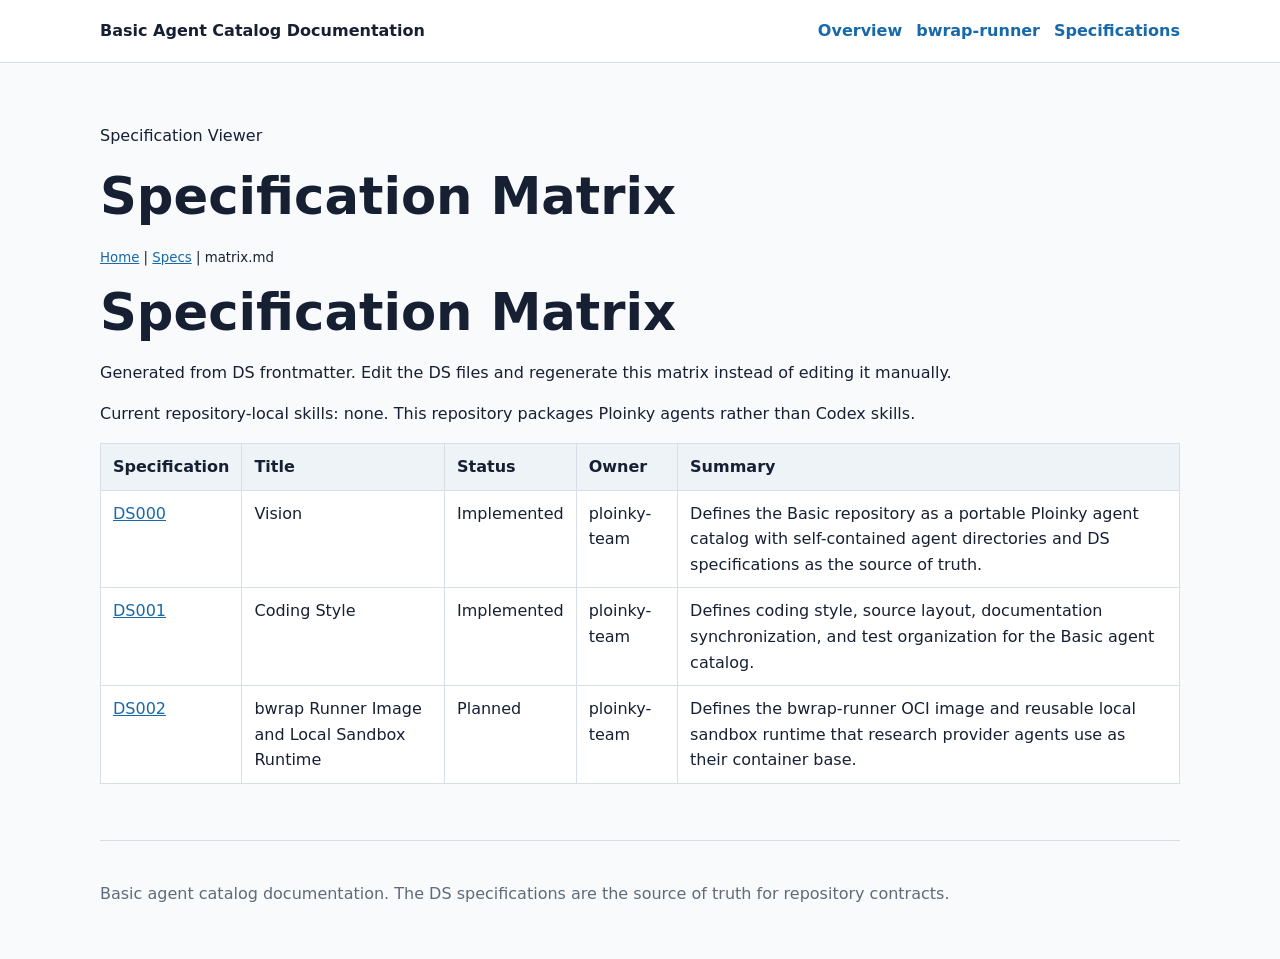
<file: docs/specsLoader.html>
<!DOCTYPE html>
<html lang="en">
<head>
  <meta charset="UTF-8">
  <meta name="viewport" content="width=device-width, initial-scale=1.0">
  <title>Specification Matrix - Skill Repository Documentation</title>
  <link rel="stylesheet" href="styles.css">
</head>
<body>
  <div data-include="partials/header.html"></div>
  <main class="page">
    <div class="page__panel loader-frame">
      <div class="loader-heading">
        <div>
          <p class="kicker">Specification Viewer</p>
          <h1 id="spec-title">Specification Matrix</h1>
        </div>
        <small>
          <a href="index.html">Home</a> |
          <a href="specsLoader.html?spec=matrix.md">Specs</a> |
          <span id="current-spec">Loading...</span>
        </small>
      </div>

      <div id="spec-meta"></div>
      <div id="content" class="content">
        <div class="loading">Loading specification...</div>
      </div>
    </div>
  </main>
  <div data-include="partials/footer.html"></div>

  <script>
    class SpecsLoader {
      constructor() {
        this.content = document.getElementById('content');
        this.currentSpecSpan = document.getElementById('current-spec');
        this.specTitle = document.getElementById('spec-title');
        this.specMeta = document.getElementById('spec-meta');
        this.specPath = this.getSpecPath();
        this.load();
      }

      getSpecPath() {
        const params = new URLSearchParams(window.location.search);
        return params.get('spec');
      }

      parseFrontmatter(markdown) {
        if (!markdown.startsWith('---\n')) {
          return { metadata: {}, body: markdown };
        }

        const endIndex = markdown.indexOf('\n---\n', 4);
        if (endIndex === -1) {
          return { metadata: {}, body: markdown };
        }

        const metadata = {};
        for (const line of markdown.slice(4, endIndex).trim().split('\n')) {
          const match = line.match(/^([A-Za-z0-9_-]+):\s*(.*)$/);
          if (match) {
            metadata[match[1]] = match[2];
          }
        }

        return {
          metadata,
          body: markdown.slice(endIndex + 5)
        };
      }

      async load() {
        if (!this.specPath) {
          window.location.href = 'specsLoader.html?spec=matrix.md';
          return;
        }

        try {
          this.currentSpecSpan.textContent = `Loading: ${this.specPath}`;
          const response = await fetch(`specs/${this.specPath}`);
          if (!response.ok) {
            throw new Error(`Specification not found: ${this.specPath}`);
          }

          const markdown = await response.text();
          const { metadata, body } = this.parseFrontmatter(markdown);
          const html = this.markdownToHtml(body);

          this.content.innerHTML = html;
          this.renderMetadata(metadata);
          this.currentSpecSpan.textContent = this.specPath;
          this.scrollToHash();

          const title = metadata.title || body.match(/^#\s+(.+)$/m)?.[1] || this.specPath;
          this.specTitle.textContent = title;
          document.title = `${title} - Skill Repository Documentation`;
        } catch (error) {
          this.showError(error.message);
        }
      }

      renderMetadata(metadata) {
        if (!metadata || Object.keys(metadata).length === 0) {
          this.specMeta.innerHTML = '';
          return;
        }

        const items = [];
        if (metadata.id) {
          items.push(this.renderMetaItem('Identifier', `<code>${this.escapeHtml(metadata.id)}</code>`));
        }
        if (metadata.status) {
          items.push(
            this.renderMetaItem(
              'Status',
              `<span class="spec-status spec-status--${this.normalizeStatus(metadata.status)}">${this.escapeHtml(metadata.status)}</span>`
            )
          );
        }
        if (metadata.owner) {
          items.push(this.renderMetaItem('Owner', this.escapeHtml(metadata.owner)));
        }
        if (metadata.summary) {
          items.push(this.renderMetaItem('Summary', this.escapeHtml(metadata.summary)));
        }

        this.specMeta.innerHTML = items.length
          ? `<section class="spec-meta"><div class="spec-meta__grid">${items.join('')}</div></section>`
          : '';
      }

      renderMetaItem(label, value) {
        return `<dl class="spec-meta__item"><dt>${label}</dt><dd>${value}</dd></dl>`;
      }

      normalizeStatus(status) {
        return String(status).trim().toLowerCase().replace(/\s+/g, '-');
      }

      scrollToHash() {
        const hash = decodeURIComponent(window.location.hash.slice(1));
        if (!hash) return;
        const target = document.getElementById(hash);
        if (target) {
          target.scrollIntoView({ behavior: 'smooth', block: 'start' });
        }
      }

      showError(message) {
        this.specMeta.innerHTML = '';
        this.content.innerHTML = `
          <div class="error-panel">
            <h3>Error Loading Specification</h3>
            <p>${this.escapeHtml(message)}</p>
            <p><a href="specsLoader.html?spec=matrix.md">Return to Specification Matrix</a></p>
          </div>
        `;
        this.currentSpecSpan.textContent = 'Error';
      }

      escapeHtml(text) {
        return String(text)
          .replace(/&/g, '&amp;')
          .replace(/</g, '&lt;')
          .replace(/>/g, '&gt;')
          .replace(/"/g, '&quot;')
          .replace(/'/g, '&#39;');
      }

      renderStatus(status) {
        const normalized = this.normalizeStatus(status);
        const labels = {
          implemented: 'Implemented',
          'in-progress': 'In progress',
          planned: 'Planned',
          draft: 'Draft',
          'review-needed': 'Review needed',
          deprecated: 'Deprecated',
          unknown: 'Unknown'
        };
        const label = labels[normalized] || status;
        return `<span class="spec-status spec-status--${normalized}">${this.escapeHtml(label)}</span>`;
      }

      applyInline(text) {
        const codeStore = [];
        const withPlaceholders = text.replace(/`([^`]+)`/g, (_, code) => {
          codeStore.push(code);
          return `@@CODE_PLACEHOLDER_${codeStore.length - 1}@@`;
        });

        let escaped = this.escapeHtml(withPlaceholders)
          .replace(/\*\*(.+?)\*\*/g, '<strong>$1</strong>')
          .replace(/\*(.+?)\*/g, '<em>$1</em>')
          .replace(/(^|[\s(])_(.+?)_(?=[\s).]|$)/g, '$1<em>$2</em>')
          .replace(/\[\[(status):([a-z-]+)\]\]/gi, (_, __, value) => this.renderStatus(value))
          .replace(/\[([^\]]+)\]\(([^)]+)\)/g, '<a href="$2">$1</a>');

        escaped = escaped.replace(/@@CODE_PLACEHOLDER_(\d+)@@/g, (_, idx) =>
          `<code>${this.escapeHtml(codeStore[idx])}</code>`
        );

        return escaped;
      }

      parseTable(startIndex, lines) {
        const headerLine = lines[startIndex];
        const dividerLine = lines[startIndex + 1];
        const rowPattern = /^\s*\|(.+)\|\s*$/;
        const dividerPattern = /^\s*\|?[\s:|\-]+\|?\s*$/;

        if (!rowPattern.test(headerLine) || !dividerLine || !dividerPattern.test(dividerLine)) {
          return null;
        }

        const headers = headerLine.trim().slice(1, -1).split('|').map((cell) => this.applyInline(cell.trim()));
        const rows = [];
        let cursor = startIndex + 2;

        while (cursor < lines.length && rowPattern.test(lines[cursor])) {
          rows.push(lines[cursor].trim().slice(1, -1).split('|').map((cell) => this.applyInline(cell.trim())));
          cursor += 1;
        }

        const thead = `<thead><tr>${headers.map((cell) => `<th>${cell}</th>`).join('')}</tr></thead>`;
        const tbody = rows
          .map((row) => `<tr>${row.map((cell) => `<td>${cell}</td>`).join('')}</tr>`)
          .join('');

        return {
          html: `<div class="table-wrap"><table class="spec-table">${thead}<tbody>${tbody}</tbody></table></div>`,
          nextIndex: cursor - 1
        };
      }

      markdownToHtml(markdown) {
        const lines = markdown.split('\n');
        const htmlParts = [];
        let paragraph = [];
        let listItems = [];
        let inCode = false;
        let codeBuffer = [];

        const flushParagraph = () => {
          if (!paragraph.length) return;
          htmlParts.push(`<p>${paragraph.map((line) => this.applyInline(line)).join('<br>')}</p>`);
          paragraph = [];
        };

        const flushList = () => {
          if (!listItems.length) return;
          htmlParts.push(`<ul>${listItems.map((item) => `<li>${item}</li>`).join('')}</ul>`);
          listItems = [];
        };

        const flushCode = () => {
          if (!codeBuffer.length) return;
          htmlParts.push(`<pre><code>${this.escapeHtml(codeBuffer.join('\n'))}</code></pre>`);
          codeBuffer = [];
        };

        for (let index = 0; index < lines.length; index += 1) {
          const rawLine = lines[index];
          const line = rawLine.trimEnd();
          const trimmed = line.trim();

          if (trimmed.startsWith('```')) {
            if (inCode) {
              flushCode();
              inCode = false;
            } else {
              flushParagraph();
              flushList();
              inCode = true;
            }
            continue;
          }

          if (inCode) {
            codeBuffer.push(rawLine);
            continue;
          }

          if (!trimmed) {
            flushParagraph();
            flushList();
            continue;
          }

          if (trimmed.startsWith('|') && trimmed.endsWith('|') && index + 1 < lines.length) {
            const table = this.parseTable(index, lines);
            if (table) {
              flushParagraph();
              flushList();
              htmlParts.push(table.html);
              index = table.nextIndex;
              continue;
            }
          }

          const headingMatch = trimmed.match(/^(#{1,4})\s+(.+)$/);
          if (headingMatch) {
            flushParagraph();
            flushList();
            const level = headingMatch[1].length;
            const text = this.applyInline(headingMatch[2]);
            htmlParts.push(`<h${level}>${text}</h${level}>`);
            continue;
          }

          const numberedMatch = trimmed.match(/^\d+\.\s+(.+)/);
          if (numberedMatch) {
            flushParagraph();
            listItems.push(this.applyInline(numberedMatch[1]));
            continue;
          }

          const bulletMatch = trimmed.match(/^-\s+(.+)/);
          if (bulletMatch) {
            flushParagraph();
            listItems.push(this.applyInline(bulletMatch[1]));
            continue;
          }

          flushList();
          paragraph.push(line);
        }

        flushCode();
        flushList();
        flushParagraph();
        return htmlParts.join('\n');
      }
    }

    document.addEventListener('DOMContentLoaded', () => new SpecsLoader());
  </script>
  <script src="partials-loader.js"></script>
</body>
</html>
</file>
<file: docs/styles.css>
:root {
    color-scheme: light dark;
    --bg: #f8fafc;
    --panel: #ffffff;
    --text: #172033;
    --muted: #5f6b7a;
    --line: #d8dee8;
    --accent: #1769aa;
    --accent-strong: #104b7a;
    --code-bg: #eef3f8;
}

@media (prefers-color-scheme: dark) {
    :root {
        --bg: #101418;
        --panel: #151b22;
        --text: #e9eef5;
        --muted: #aab5c2;
        --line: #2c3642;
        --accent: #7db7e8;
        --accent-strong: #a8cdf0;
        --code-bg: #1e2730;
    }
}

* {
    box-sizing: border-box;
}

body {
    margin: 0;
    background: var(--bg);
    color: var(--text);
    font-family: Inter, ui-sans-serif, system-ui, -apple-system, BlinkMacSystemFont, "Segoe UI", sans-serif;
    line-height: 1.6;
}

.site-header {
    border-bottom: 1px solid var(--line);
    background: var(--panel);
}

.site-header__inner,
main,
.site-footer {
    width: min(1080px, calc(100% - 32px));
    margin: 0 auto;
}

.site-header__inner {
    display: flex;
    align-items: center;
    justify-content: space-between;
    gap: 24px;
    padding: 18px 0;
}

.brand {
    color: var(--text);
    font-weight: 700;
    text-decoration: none;
}

.nav {
    display: flex;
    flex-wrap: wrap;
    gap: 14px;
}

.nav a,
a {
    color: var(--accent);
}

.nav a {
    text-decoration: none;
    font-weight: 600;
}

.nav a:hover,
a:hover {
    color: var(--accent-strong);
}

main {
    padding: 44px 0 56px;
}

.breadcrumb {
    color: var(--muted);
    font-size: 0.92rem;
}

h1,
h2,
h3 {
    line-height: 1.25;
}

h1 {
    margin: 10px 0 16px;
    font-size: clamp(2rem, 4vw, 3.25rem);
}

h2 {
    margin-top: 40px;
    border-top: 1px solid var(--line);
    padding-top: 24px;
}

code {
    border-radius: 4px;
    background: var(--code-bg);
    padding: 0.12rem 0.28rem;
}

pre {
    overflow-x: auto;
    border: 1px solid var(--line);
    border-radius: 8px;
    background: var(--panel);
    padding: 16px;
}

.lead {
    max-width: 820px;
    color: var(--muted);
    font-size: 1.08rem;
}

.callout {
    border: 1px solid var(--line);
    border-left: 4px solid var(--accent);
    border-radius: 8px;
    background: var(--panel);
    padding: 16px 18px;
}

.table-wrap {
    overflow-x: auto;
}

table {
    width: 100%;
    border-collapse: collapse;
    background: var(--panel);
}

th,
td {
    border: 1px solid var(--line);
    padding: 10px 12px;
    text-align: left;
    vertical-align: top;
}

th {
    background: var(--code-bg);
}

.site-footer {
    border-top: 1px solid var(--line);
    color: var(--muted);
    padding: 24px 0 36px;
}

@media (max-width: 720px) {
    .site-header__inner {
        align-items: flex-start;
        flex-direction: column;
    }
}
</file>
